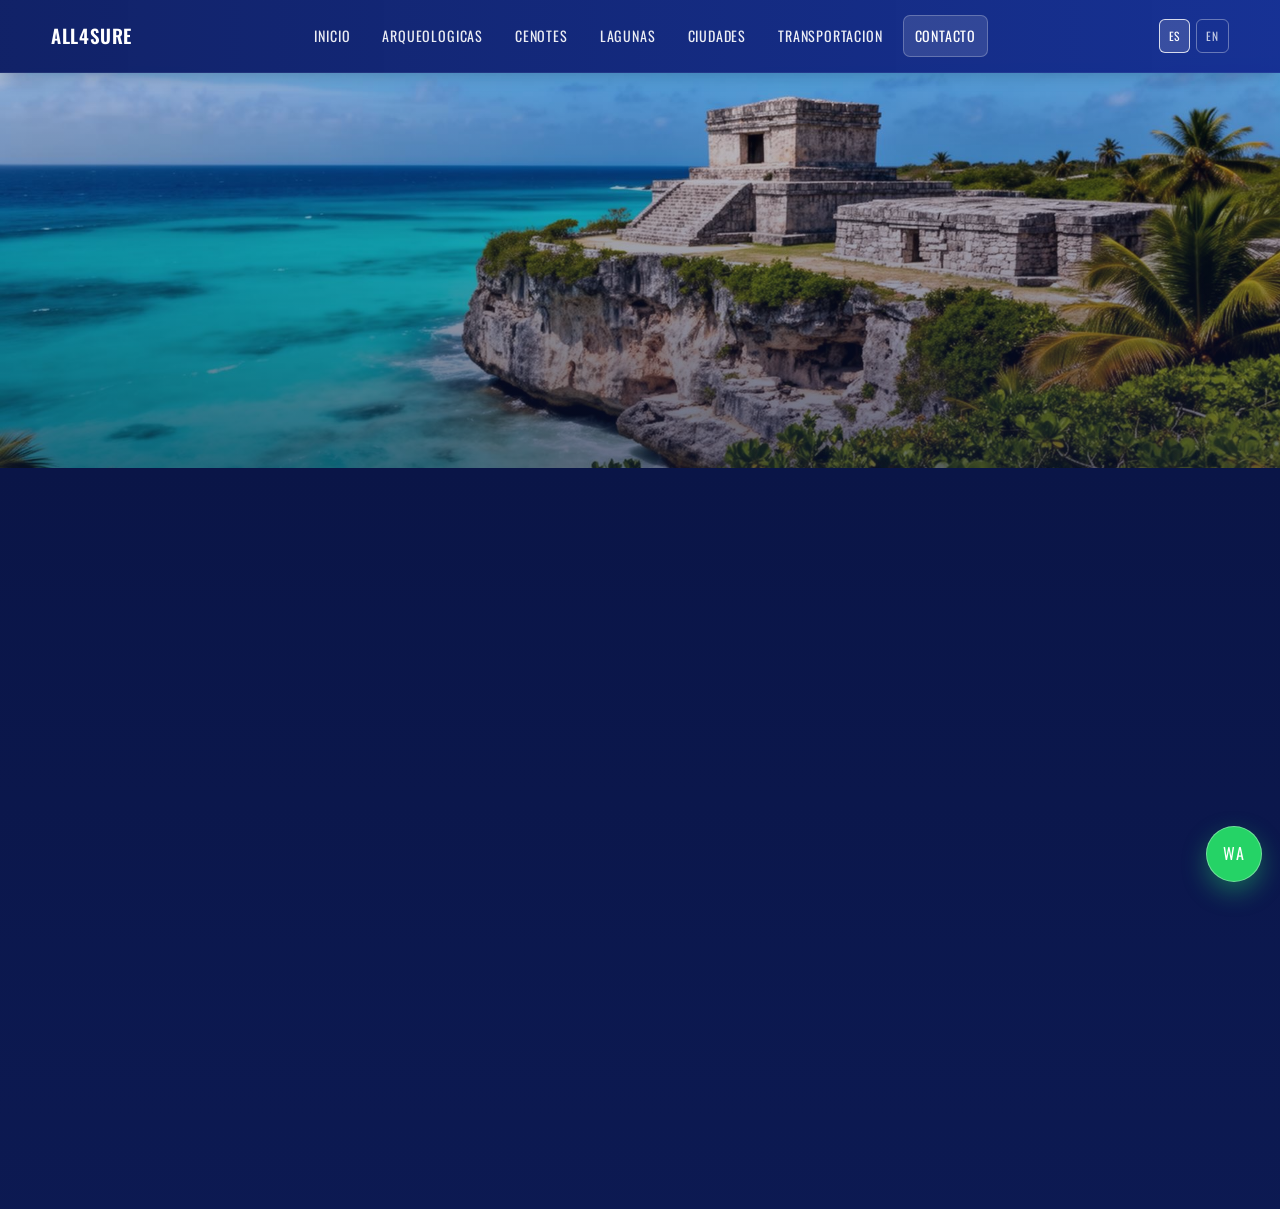
<file: About.html>
<!DOCTYPE html>
<html lang="es-MX">
  <head>
    <meta charset="utf-8" />
    <meta name="viewport" content="width=device-width, initial-scale=1.0" />
    <title>Contacto | All4Sure</title>
    <meta name="description" content="Redirección oficial a la página de contacto de All4Sure." />
    <meta name="robots" content="noindex,nofollow,noarchive" />
    <link rel="canonical" href="./contact.html" />
    <meta http-equiv="refresh" content="0;url=./contact.html" />
  </head>
  <body>
    <p>Redirigiendo a <a href="./contact.html">./contact.html</a>...</p>
  </body>
</html>
</file>
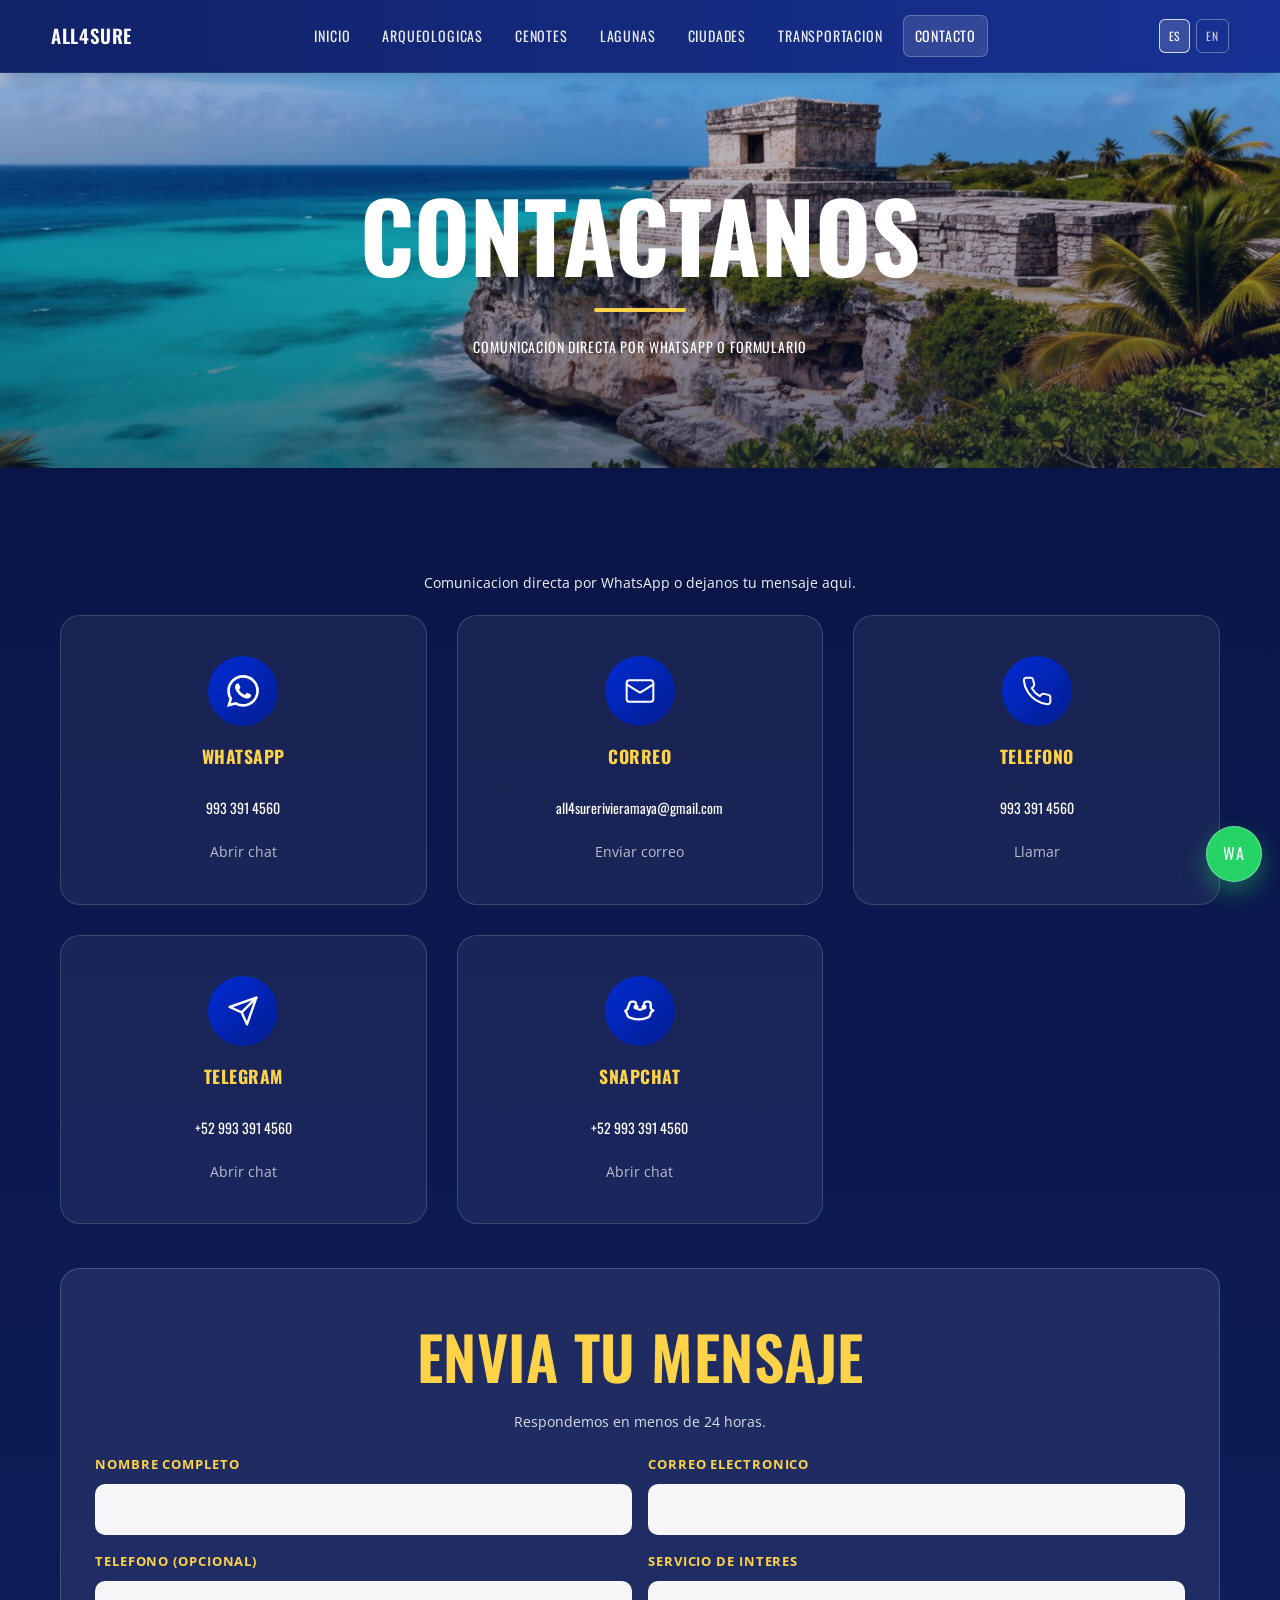
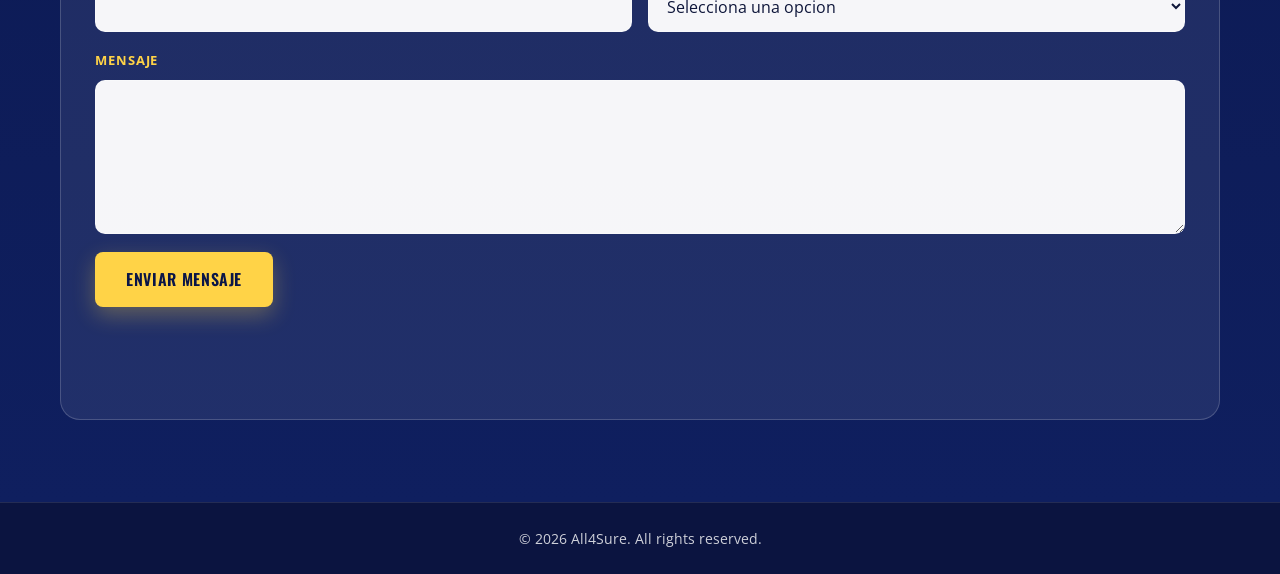
<file: contact.html>
<!DOCTYPE html>
<html style="font-size: 16px" lang="es-MX">
  <head>
    <meta charset="utf-8" />
    <meta name="viewport" content="width=device-width, initial-scale=1.0" />
    <title>Contacto | All4Sure</title>
    <meta name="description" content="Contacta a Jipeca's Tours por WhatsApp, correo o teléfono para reservar tu servicio." />
    <meta name="keywords" content="contacto jipeca, whatsapp jipeca, reservas tours riviera maya" />
    <meta name="author" content="All4Sure" />
    <meta name="robots" content="index,follow,max-image-preview:large" />
    <meta name="googlebot" content="index,follow,max-image-preview:large" />
    <meta name="theme-color" content="#022cd6" />
    <meta name="application-name" content="All4Sure" />
    <meta name="apple-mobile-web-app-title" content="Jipeca's Tours" />

    <link rel="canonical" href="/contact.html" />

    <meta property="og:locale" content="es_MX" />
    <meta property="og:type" content="website" />
    <meta property="og:site_name" content="All4Sure" />
    <meta property="og:title" content="Contacto | All4Sure" />
    <meta property="og:description" content="Contacta a Jipeca's Tours por WhatsApp, correo o teléfono para reservar tu servicio." />
    <meta property="og:url" content="/contact.html" />
    <meta property="og:image" content="/images/freepik/contact-hero.jpg" />

    <meta name="twitter:card" content="summary_large_image" />
    <meta name="twitter:title" content="Contacto | All4Sure" />
    <meta name="twitter:description" content="Contacta a Jipeca's Tours por WhatsApp, correo o teléfono para reservar tu servicio." />
    <meta name="twitter:image" content="/images/freepik/contact-hero.jpg" />

    <script type="application/ld+json">
      {
        "@context": "https://schema.org",
        "@type": "TravelAgency",
        "name": "All4Sure",
        "url": "/contact.html",
        "telephone": "+52 993 391 4560",
        "email": "all4surerivieramaya@gmail.com",
        "areaServed": "Riviera Maya, Yucatán, Quintana Roo",
        "sameAs": ["https://wa.me/529933914560"]
      }
    </script>

    <script type="application/ld+json">
      {
        "@context": "https://schema.org",
        "@type": "WebPage",
        "name": "Contacto | All4Sure",
        "description": "Contacta a Jipeca's Tours por WhatsApp, correo o teléfono para reservar tu servicio.",
        "url": "/contact.html"
      }
    </script>

    <link rel="stylesheet" href="nicepage.css" media="screen" />
    <link rel="stylesheet" href="jipecas.css" media="screen" />
    <link
      id="u-page-google-font"
      rel="stylesheet"
      href="https://fonts.googleapis.com/css2?display=swap&family=Oswald:wght@300;400;500;600;700&family=Open+Sans:ital,wght@0,300;0,400;0,600;0,700;1,400;1,600"
    />
  </head>
  <body class="u-body u-xl-mode" data-lang="es">
    <header class="u-clearfix u-header site-header">
      <div class="site-header-inner">
        <a href="./" class="site-logo">All4Sure</a>
        <button class="site-menu-toggle" data-menu-toggle aria-label="Toggle menu" aria-expanded="false">&#9776;</button>
        <nav class="site-nav" data-menu>
          <a href="./index.html" data-i18n="nav.home">Inicio</a>
          <a href="./archeological-sites.html" data-i18n="nav.archeological">Arqueologicas</a>
          <a href="./cenotes.html" data-i18n="nav.cenotes">Cenotes</a>
          <a href="./lagoons.html" data-i18n="nav.lagoons">Lagunas</a>
          <a href="./cities.html" data-i18n="nav.cities">Ciudades</a>
          <a href="./transportation.html" data-i18n="nav.transportation">Transportacion</a>
          <a href="./contact.html" class="active" data-i18n="nav.contact">Contacto</a>
        </nav>
        <div class="lang-selector" aria-label="Language switcher">
          <button class="lang-btn" data-lang="es" data-i18n="lang.es" aria-label="Espanol">ES</button>
          <button class="lang-btn" data-lang="en" data-i18n="lang.en" aria-label="English">EN</button>
        </div>
      </div>
    </header>

    <main class="page-main">
      <section class="hero page-hero" style="background-image: url('images/freepik/contact-hero.jpg')">
        <div class="hero-content">
          <h1 class="hero-title" data-i18n="contact.hero.title">Contactanos</h1>
          <div class="hero-divider"></div>
          <p class="hero-description" data-i18n="contact.hero.desc">Comunicacion directa por WhatsApp o formulario</p>
        </div>
      </section>

      <section class="section section--dark">
        <div class="container">
          <p class="section-subtitle" data-i18n="contact.subtitle">Comunicacion directa por WhatsApp o dejanos tu mensaje aqui.</p>
          <div class="contact-grid contact-grid--icons">
            <a href="https://wa.me/529933914560" target="_blank" rel="noopener noreferrer" class="contact-card-icon">
              <div class="contact-icon"><svg xmlns="http://www.w3.org/2000/svg" width="32" height="32" viewBox="0 0 24 24" fill="currentColor"><path d="M17.472 14.382c-.297-.149-1.758-.867-2.03-.967-.273-.099-.471-.148-.67.15-.197.297-.767.966-.94 1.164-.173.199-.347.223-.644.075-.297-.15-1.255-.463-2.39-1.475-.883-.788-1.48-1.761-1.653-2.059-.173-.297-.018-.458.13-.606.134-.133.298-.347.446-.52.149-.174.198-.298.298-.497.099-.198.05-.371-.025-.52-.075-.149-.669-1.612-.916-2.207-.242-.579-.487-.5-.669-.51-.173-.008-.371-.01-.57-.01-.198 0-.52.074-.792.372-.272.297-1.04 1.016-1.04 2.479 0 1.462 1.065 2.875 1.213 3.074.149.198 2.096 3.2 5.077 4.487.709.306 1.262.489 1.694.625.712.227 1.36.195 1.871.118.571-.085 1.758-.719 2.006-1.413.248-.694.248-1.289.173-1.413-.074-.124-.272-.198-.57-.347m-5.421 7.403h-.004a9.87 9.87 0 01-5.031-1.378l-.361-.214-3.741.982.998-3.648-.235-.374a9.86 9.86 0 01-1.51-5.26c.001-5.45 4.436-9.884 9.888-9.884 2.64 0 5.122 1.03 6.988 2.898a9.825 9.825 0 012.893 6.994c-.003 5.45-4.437 9.884-9.885 9.884m8.413-18.297A11.815 11.815 0 0012.05 0C5.495 0 .16 5.335.157 11.892c0 2.096.547 4.142 1.588 5.945L.057 24l6.305-1.654a11.882 11.882 0 005.683 1.448h.005c6.554 0 11.89-5.335 11.893-11.893a11.821 11.821 0 00-3.48-8.413z"/></svg></div>
              <h3 class="contact-card-title">WhatsApp</h3>
              <p class="contact-card-number">993 391 4560</p>
              <span class="contact-card-action" data-i18n="contact.chat">Abrir chat</span>
            </a>
            <a href="mailto:all4surerivieramaya@gmail.com" class="contact-card-icon">
              <div class="contact-icon"><svg xmlns="http://www.w3.org/2000/svg" width="32" height="32" viewBox="0 0 24 24" fill="none" stroke="currentColor" stroke-width="1.5" stroke-linecap="round" stroke-linejoin="round"><rect width="20" height="16" x="2" y="4" rx="2"/><path d="m22 7-8.97 5.7a1.94 1.94 0 0 1-2.06 0L2 7"/></svg></div>
              <h3 class="contact-card-title" data-i18n="contact.email">Correo</h3>
              <p class="contact-card-number">all4surerivieramaya@gmail.com</p>
              <span class="contact-card-action" data-i18n="contact.email.cta">Enviar correo</span>
            </a>
            <a href="tel:+529933914560" class="contact-card-icon">
              <div class="contact-icon"><svg xmlns="http://www.w3.org/2000/svg" width="32" height="32" viewBox="0 0 24 24" fill="none" stroke="currentColor" stroke-width="1.5" stroke-linecap="round" stroke-linejoin="round"><path d="M22 16.92v3a2 2 0 0 1-2.18 2 19.79 19.79 0 0 1-8.63-3.07 19.5 19.5 0 0 1-6-6 19.79 19.79 0 0 1-3.07-8.67A2 2 0 0 1 4.11 2h3a2 2 0 0 1 2 1.72 12.84 12.84 0 0 0 .7 2.81 2 2 0 0 1-.45 2.11L8.09 9.91a16 16 0 0 0 6 6l1.27-1.27a2 2 0 0 1 2.11-.45 12.84 12.84 0 0 0 2.81.7A2 2 0 0 1 22 16.92z"/></svg></div>
              <h3 class="contact-card-title" data-i18n="contact.phone">Telefono</h3>
              <p class="contact-card-number">993 391 4560</p>
              <span class="contact-card-action" data-i18n="contact.call">Llamar</span>
            </a>
            <a href="https://t.me/+529933914560" target="_blank" rel="noopener noreferrer" class="contact-card-icon">
              <div class="contact-icon"><svg xmlns="http://www.w3.org/2000/svg" width="32" height="32" viewBox="0 0 24 24" fill="none" stroke="currentColor" stroke-width="1.8" stroke-linecap="round" stroke-linejoin="round"><path d="m22 2-7 20-4-9-9-4Z"/><path d="m22 2-11 11"/></svg></div>
              <h3 class="contact-card-title" data-i18n="contact.telegram">Telegram</h3>
              <p class="contact-card-number">+52 993 391 4560</p>
              <span class="contact-card-action" data-i18n="contact.chat">Abrir chat</span>
            </a>
            <a href="https://www.snapchat.com/add/all4surerivieramaya" target="_blank" rel="noopener noreferrer" class="contact-card-icon">
              <div class="contact-icon"><svg xmlns="http://www.w3.org/2000/svg" width="32" height="32" viewBox="0 0 24 24" fill="none" stroke="currentColor" stroke-width="1.8" stroke-linecap="round" stroke-linejoin="round"><path d="M4 7a2 2 0 0 1 2-2h1a2 2 0 0 1 2 2v1a3 3 0 1 0 6 0V7a2 2 0 0 1 2-2h1a2 2 0 0 1 2 2v2.2c0 .7.4 1.4 1 1.8l1 .6-1.2.8a2.4 2.4 0 0 0-1 1.8c-.2 1.7-1.5 2.9-3.2 3.1a17 17 0 0 1-11.2 0c-1.7-.2-3-1.4-3.2-3.1a2.4 2.4 0 0 0-1-1.8L1 11.8l1-.6c.6-.4 1-1.1 1-1.8Z"/><circle cx="9" cy="9" r="1"/><circle cx="15" cy="9" r="1"/></svg></div>
              <h3 class="contact-card-title" data-i18n="contact.snapchat">Snapchat</h3>
              <p class="contact-card-number">+52 993 391 4560</p>
              <span class="contact-card-action" data-i18n="contact.chat">Abrir chat</span>
            </a>
          </div>

          <div class="contact-form-wrap reveal">
            <h2 class="contact-form-title" data-i18n="contact.form.title">Envia tu mensaje</h2>
            <p class="contact-form-subtitle" data-i18n="contact.form.subtitle">Respondemos en menos de 24 horas.</p>

            <form id="contact-form" class="contact-form" novalidate>
              <div class="contact-form-grid">
                <label class="contact-form-field">
                  <span data-i18n="contact.form.name">Nombre completo</span>
                  <input type="text" name="name" autocomplete="name" required minlength="2" maxlength="80" />
                </label>

                <label class="contact-form-field">
                  <span data-i18n="contact.form.email">Correo electronico</span>
                  <input type="email" name="email" autocomplete="email" required maxlength="120" />
                </label>

                <label class="contact-form-field">
                  <span data-i18n="contact.form.phone">Telefono (opcional)</span>
                  <input type="tel" name="phone" autocomplete="tel" maxlength="30" />
                </label>

                <label class="contact-form-field">
                  <span data-i18n="contact.form.service">Servicio de interes</span>
                  <select name="service">
                    <option value="" data-i18n="contact.form.service.none">Selecciona una opcion</option>
                    <option value="Transporte privado" data-i18n="contact.form.service.transport">Transporte privado</option>
                    <option value="Tours" data-i18n="contact.form.service.tours">Tours</option>
                    <option value="Cenotes" data-i18n="contact.form.service.cenotes">Cenotes</option>
                    <option value="Otro" data-i18n="contact.form.service.other">Otro</option>
                  </select>
                </label>
              </div>

              <label class="contact-form-field contact-form-field--full">
                <span data-i18n="contact.form.message">Mensaje</span>
                <textarea name="message" rows="5" required minlength="10" maxlength="1500"></textarea>
              </label>

              <input type="text" name="company" class="contact-hp" tabindex="-1" autocomplete="off" aria-hidden="true" />

              <button type="submit" class="btn btn--primary contact-submit" data-i18n="contact.form.submit">Enviar mensaje</button>
              <p id="contact-form-status" class="contact-form-status" role="status" aria-live="polite"></p>
            </form>
          </div>
        </div>
      </section>
    </main>

    <footer class="page-footer">&copy; <span data-year></span> All4Sure. All rights reserved.</footer>
    <a class="floating-whatsapp" href="https://wa.me/529933914560" target="_blank" rel="noopener noreferrer" aria-label="WhatsApp">WA</a>

    <script class="u-script" type="text/javascript" src="jquery.js" defer></script>
    <script class="u-script" type="text/javascript" src="nicepage.js" defer></script>
    <script src="jipecas.js" defer></script>
  </body>
</html>
</file>
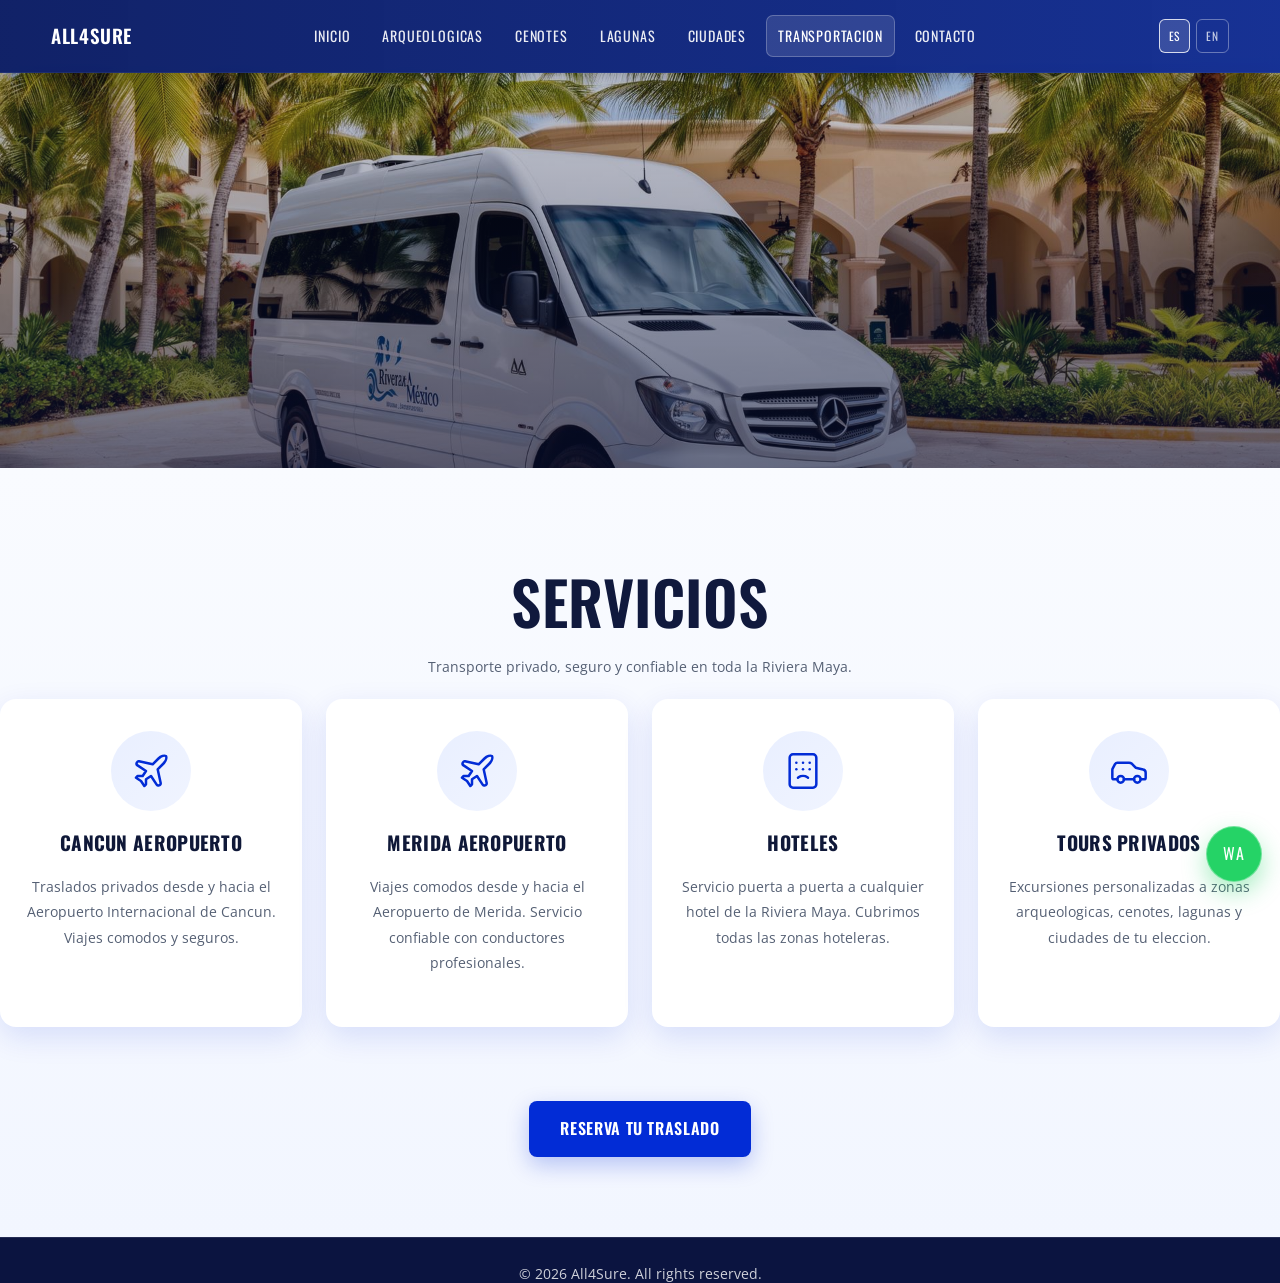
<file: Portfolio-Page.html>
<!DOCTYPE html>
<html lang="es-MX">
  <head>
    <meta charset="utf-8" />
    <meta name="viewport" content="width=device-width, initial-scale=1.0" />
    <title>Transportación | All4Sure</title>
    <meta name="description" content="Redirección oficial a la página de transportación de All4Sure." />
    <meta name="robots" content="noindex,nofollow,noarchive" />
    <link rel="canonical" href="./transportation.html" />
    <meta http-equiv="refresh" content="0;url=./transportation.html" />
  </head>
  <body>
    <p>Redirigiendo a <a href="./transportation.html">./transportation.html</a>...</p>
  </body>
</html>
</file>
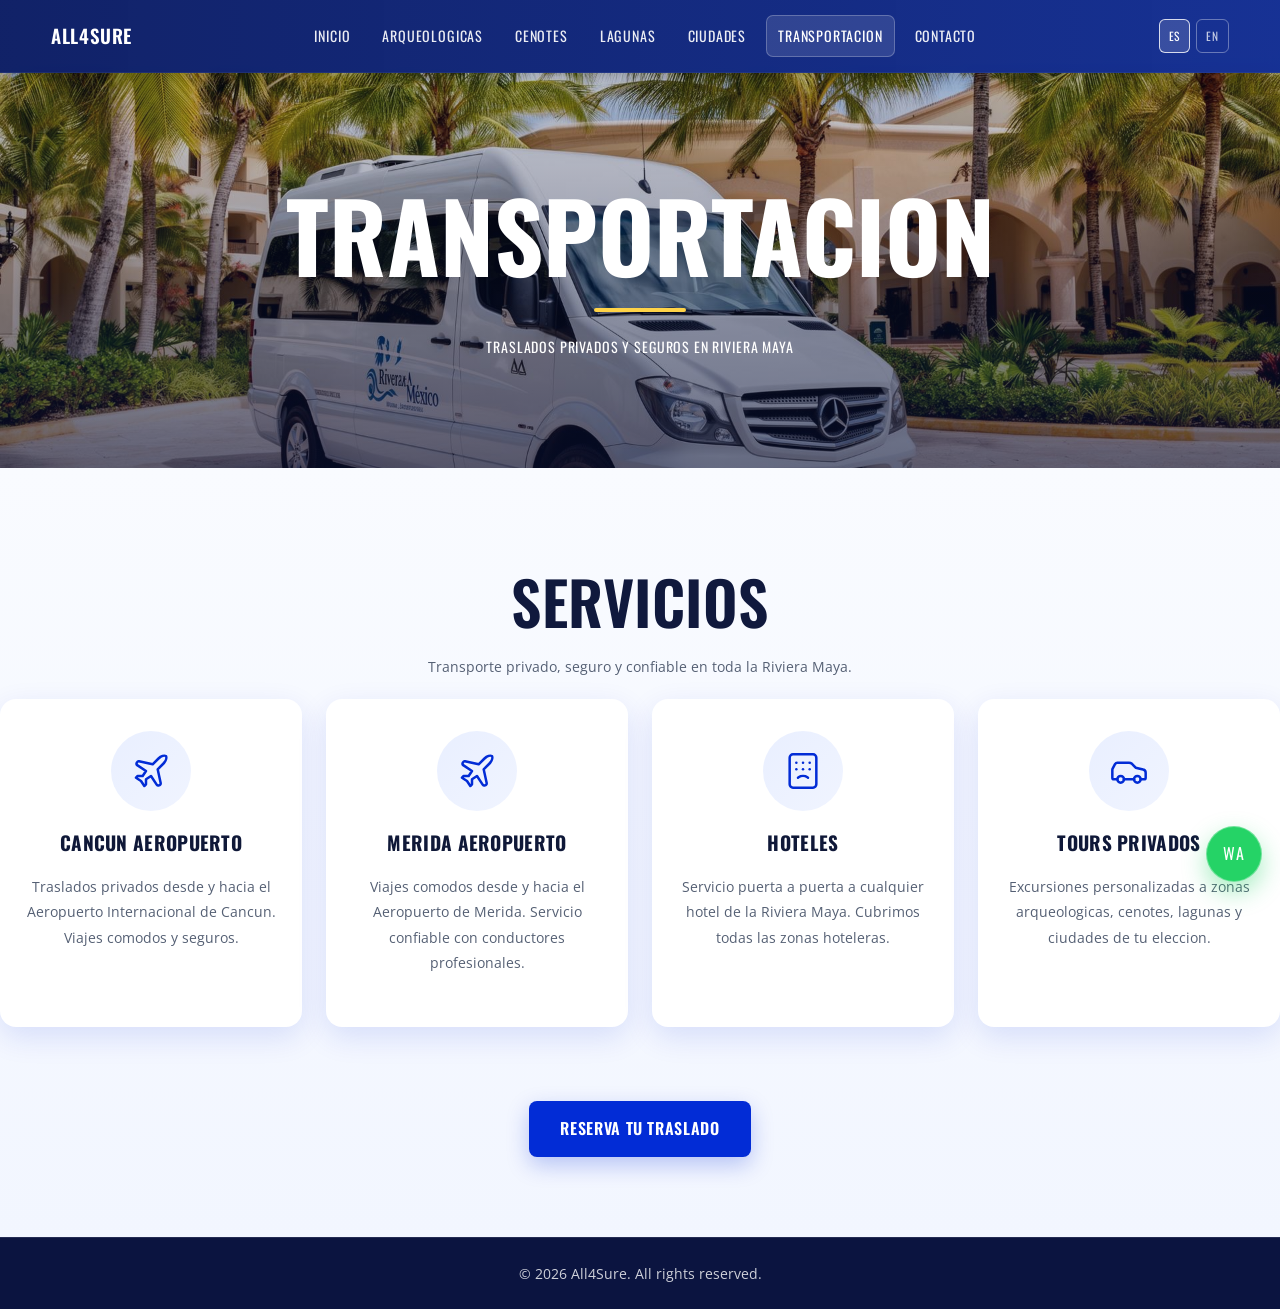
<file: transportation.html>
<!DOCTYPE html>
<html style="font-size: 16px" lang="es-MX">
  <head>
    <meta charset="utf-8" />
    <meta name="viewport" content="width=device-width, initial-scale=1.0" />
    <title>Transportación Privada | All4Sure</title>
    <meta name="description" content="Servicio de transportación privada desde aeropuertos y hoteles en Riviera Maya." />
    <meta name="keywords" content="transportación privada, aeropuerto cancun, aeropuerto merida, traslados hotel" />
    <meta name="author" content="All4Sure" />
    <meta name="robots" content="index,follow,max-image-preview:large" />
    <meta name="googlebot" content="index,follow,max-image-preview:large" />
    <meta name="theme-color" content="#022cd6" />
    <meta name="application-name" content="All4Sure" />
    <meta name="apple-mobile-web-app-title" content="Jipeca's Tours" />

    <link rel="canonical" href="/transportation.html" />

    <meta property="og:locale" content="es_MX" />
    <meta property="og:type" content="website" />
    <meta property="og:site_name" content="All4Sure" />
    <meta property="og:title" content="Transportación Privada | All4Sure" />
    <meta property="og:description" content="Servicio de transportación privada desde aeropuertos y hoteles en Riviera Maya." />
    <meta property="og:url" content="/transportation.html" />
    <meta property="og:image" content="/images/freepik/transportation-hero.jpg" />

    <meta name="twitter:card" content="summary_large_image" />
    <meta name="twitter:title" content="Transportación Privada | All4Sure" />
    <meta name="twitter:description" content="Servicio de transportación privada desde aeropuertos y hoteles en Riviera Maya." />
    <meta name="twitter:image" content="/images/freepik/transportation-hero.jpg" />

    <script type="application/ld+json">
      {
        "@context": "https://schema.org",
        "@type": "TravelAgency",
        "name": "All4Sure",
        "url": "/transportation.html",
        "telephone": "+52 993 391 4560",
        "email": "all4surerivieramaya@gmail.com",
        "areaServed": "Riviera Maya, Yucatán, Quintana Roo",
        "sameAs": ["https://wa.me/529933914560"]
      }
    </script>

    <script type="application/ld+json">
      {
        "@context": "https://schema.org",
        "@type": "WebPage",
        "name": "Transportación Privada | All4Sure",
        "description": "Servicio de transportación privada desde aeropuertos y hoteles en Riviera Maya.",
        "url": "/transportation.html"
      }
    </script>

    <link rel="stylesheet" href="nicepage.css" media="screen" />
    <link rel="stylesheet" href="jipecas.css" media="screen" />
    <link
      id="u-page-google-font"
      rel="stylesheet"
      href="https://fonts.googleapis.com/css2?display=swap&family=Oswald:wght@300;400;500;600;700&family=Open+Sans:ital,wght@0,300;0,400;0,600;0,700;1,400;1,600"
    />
  </head>
  <body class="u-body u-xl-mode" data-lang="es">
    <header class="u-clearfix u-header site-header">
      <div class="site-header-inner">
        <a href="./" class="site-logo">All4Sure</a>
        <button class="site-menu-toggle" data-menu-toggle aria-label="Toggle menu" aria-expanded="false">&#9776;</button>
        <nav class="site-nav" data-menu>
          <a href="./index.html" data-i18n="nav.home">Inicio</a>
          <a href="./archeological-sites.html" data-i18n="nav.archeological">Arqueologicas</a>
          <a href="./cenotes.html" data-i18n="nav.cenotes">Cenotes</a>
          <a href="./lagoons.html" data-i18n="nav.lagoons">Lagunas</a>
          <a href="./cities.html" data-i18n="nav.cities">Ciudades</a>
          <a href="./transportation.html" class="active" data-i18n="nav.transportation">Transportacion</a>
          <a href="./contact.html" data-i18n="nav.contact">Contacto</a>
        </nav>
        <div class="lang-selector" aria-label="Language switcher">
          <button class="lang-btn" data-lang="es" data-i18n="lang.es" aria-label="Espanol">ES</button>
          <button class="lang-btn" data-lang="en" data-i18n="lang.en" aria-label="English">EN</button>
        </div>
      </div>
    </header>

    <main class="page-main">
      <section class="hero page-hero" style="background-image: url('images/freepik/transportation-hero.jpg')">
        <div class="hero-content">
          <h1 class="hero-title" data-i18n="transport.hero.title">Transportacion</h1>
          <div class="hero-divider"></div>
          <p class="hero-description" data-i18n="transport.hero.desc">Traslados privados y seguros en Riviera Maya</p>
        </div>
      </section>

      <section class="transfers-section">
        <div class="container">
          <h2 class="section-title" data-i18n="transport.services">Servicios</h2>
          <p class="section-subtitle" data-i18n="transport.subtitle">Transporte privado, seguro y confiable en toda la Riviera Maya.</p>
          <div class="transfers-grid">
            <div class="transfer-card">
              <div class="transfer-icon"><svg xmlns="http://www.w3.org/2000/svg" width="48" height="48" viewBox="0 0 24 24" fill="none" stroke="currentColor" stroke-width="1.5" stroke-linecap="round" stroke-linejoin="round"><path d="M17.8 19.2 16 11l3.5-3.5C21 6 21.5 4 21 3c-1-.5-3 0-4.5 1.5L13 8 4.8 6.2c-.5-.1-.9.1-1.1.5l-.3.5c-.2.5-.1 1 .3 1.3L9 12l-2 3H4l-1 1 3 2 2 3 1-1v-3l3-2 3.5 5.3c.3.4.8.5 1.3.3l.5-.2c.4-.3.6-.7.5-1.2z"></path></svg></div>
              <h3 class="transfer-title">Cancun Aeropuerto</h3>
              <p class="transfer-desc" data-i18n="transport.cancun">Traslados privados desde y hacia el Aeropuerto Internacional de Cancun. Viajes comodos y seguros.</p>
            </div>
            <div class="transfer-card">
              <div class="transfer-icon"><svg xmlns="http://www.w3.org/2000/svg" width="48" height="48" viewBox="0 0 24 24" fill="none" stroke="currentColor" stroke-width="1.5" stroke-linecap="round" stroke-linejoin="round"><path d="M17.8 19.2 16 11l3.5-3.5C21 6 21.5 4 21 3c-1-.5-3 0-4.5 1.5L13 8 4.8 6.2c-.5-.1-.9.1-1.1.5l-.3.5c-.2.5-.1 1 .3 1.3L9 12l-2 3H4l-1 1 3 2 2 3 1-1v-3l3-2 3.5 5.3c.3.4.8.5 1.3.3l.5-.2c.4-.3.6-.7.5-1.2z"></path></svg></div>
              <h3 class="transfer-title">Merida Aeropuerto</h3>
              <p class="transfer-desc" data-i18n="transport.merida">Viajes comodos desde y hacia el Aeropuerto de Merida. Servicio confiable con conductores profesionales.</p>
            </div>
            <div class="transfer-card">
              <div class="transfer-icon"><svg xmlns="http://www.w3.org/2000/svg" width="48" height="48" viewBox="0 0 24 24" fill="none" stroke="currentColor" stroke-width="1.5" stroke-linecap="round" stroke-linejoin="round"><path d="M18 2H6a2 2 0 0 0-2 2v16a2 2 0 0 0 2 2h12a2 2 0 0 0 2-2V4a2 2 0 0 0-2-2Z"></path><path d="m9 16 .348-.24c1.465-1.013 3.84-1.013 5.304 0L15 16"></path><path d="M8 7h.01"></path><path d="M16 7h.01"></path><path d="M12 7h.01"></path><path d="M12 11h.01"></path><path d="M16 11h.01"></path><path d="M8 11h.01"></path></svg></div>
              <h3 class="transfer-title">Hoteles</h3>
              <p class="transfer-desc" data-i18n="transport.hotels">Servicio puerta a puerta a cualquier hotel de la Riviera Maya. Cubrimos todas las zonas hoteleras.</p>
            </div>
            <div class="transfer-card">
              <div class="transfer-icon"><svg xmlns="http://www.w3.org/2000/svg" width="48" height="48" viewBox="0 0 24 24" fill="none" stroke="currentColor" stroke-width="1.5" stroke-linecap="round" stroke-linejoin="round"><path d="M19 17h2c.6 0 1-.4 1-1v-3c0-.9-.7-1.7-1.5-1.9C18.7 10.6 16 10 16 10s-1.3-1.4-2.2-2.3c-.5-.4-1.1-.7-1.8-.7H5c-.6 0-1.1.4-1.4.9l-1.5 2.8c-.1.3-.1.5-.1.8v4.5c0 .6.4 1 1 1h2"></path><circle cx="7" cy="17" r="2"></circle><path d="M9 17h6"></path><circle cx="17" cy="17" r="2"></circle></svg></div>
              <h3 class="transfer-title">Tours Privados</h3>
              <p class="transfer-desc" data-i18n="transport.tours">Excursiones personalizadas a zonas arqueologicas, cenotes, lagunas y ciudades de tu eleccion.</p>
            </div>
          </div>
          <div class="transfers-cta">
            <a class="btn" href="https://wa.me/529933914560" target="_blank" rel="noopener noreferrer" data-i18n="transport.book">Reserva tu traslado</a>
          </div>
        </div>
      </section>
    </main>

    <footer class="page-footer">&copy; <span data-year></span> All4Sure. All rights reserved.</footer>
    <a class="floating-whatsapp" href="https://wa.me/529933914560" target="_blank" rel="noopener noreferrer" aria-label="WhatsApp">WA</a>

    <script class="u-script" type="text/javascript" src="jquery.js" defer></script>
    <script class="u-script" type="text/javascript" src="nicepage.js" defer></script>
    <script src="jipecas.js" defer></script>
  </body>
</html>
</file>
